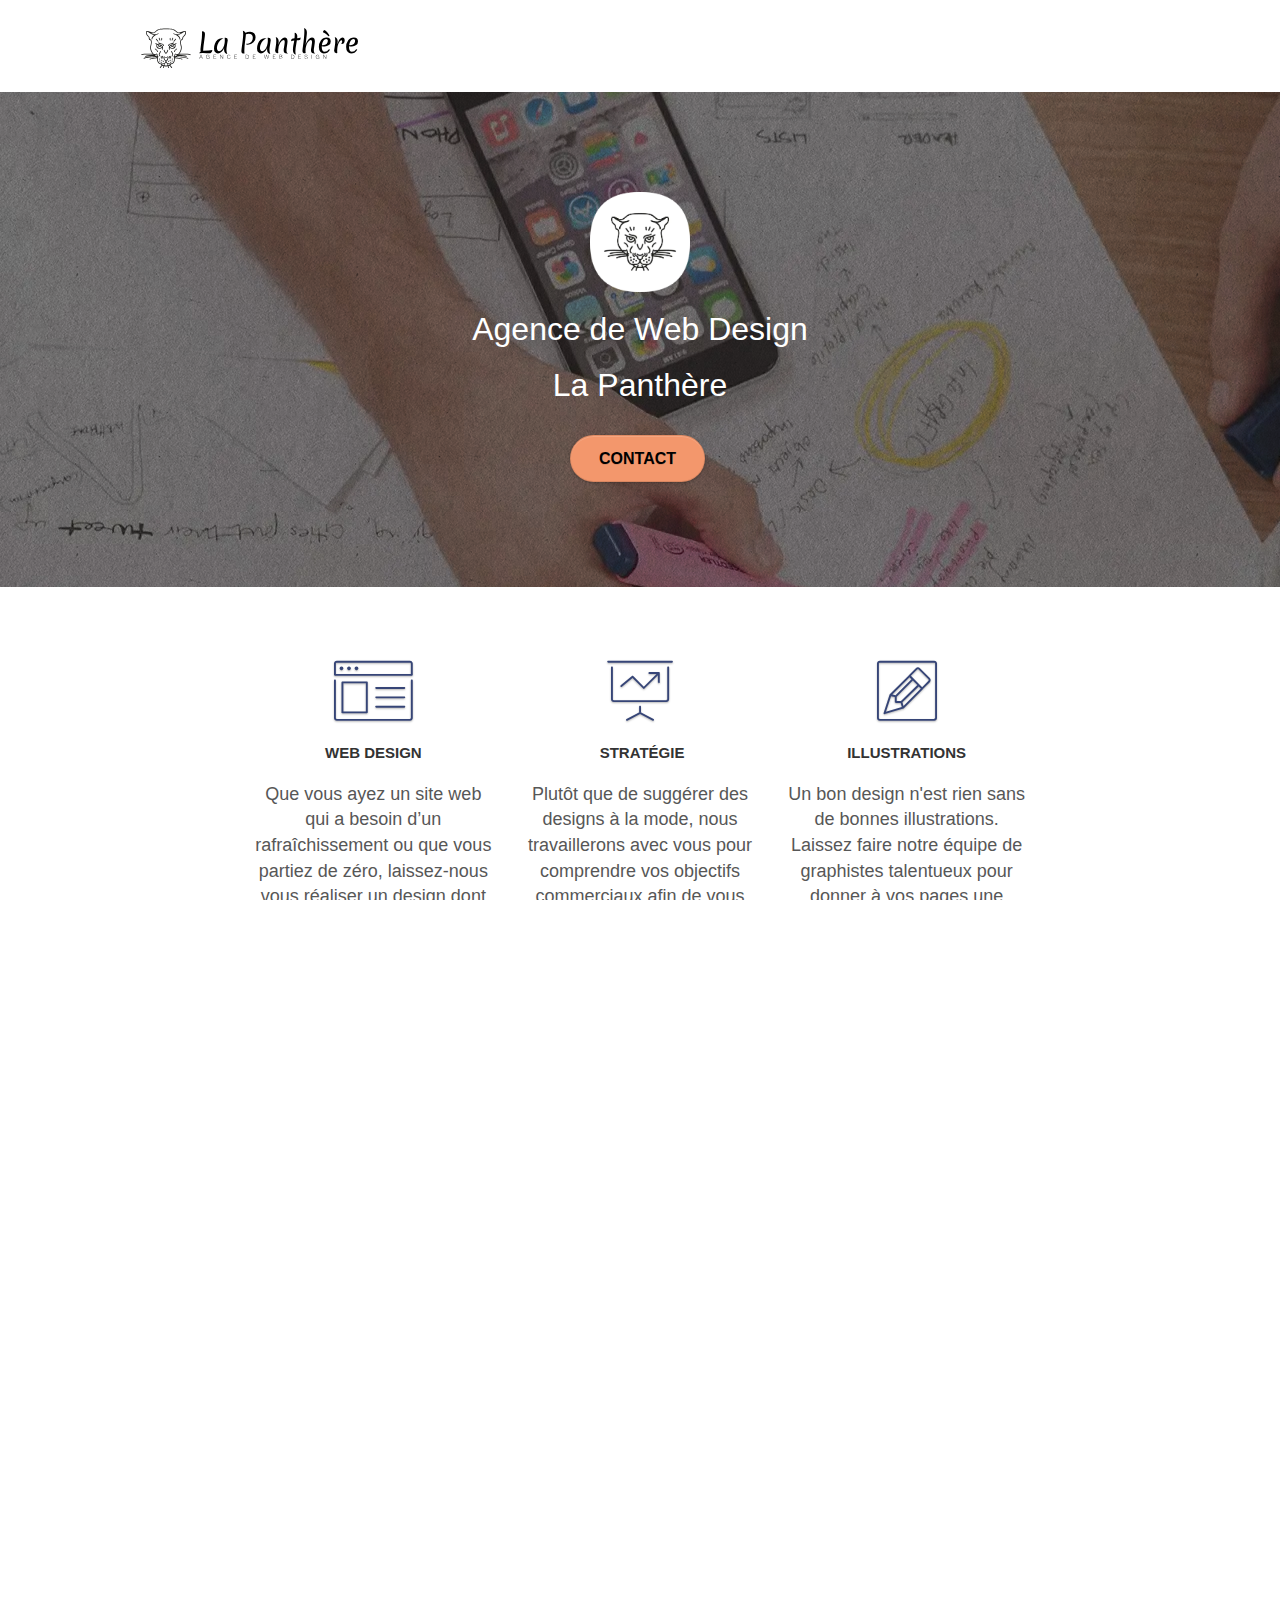
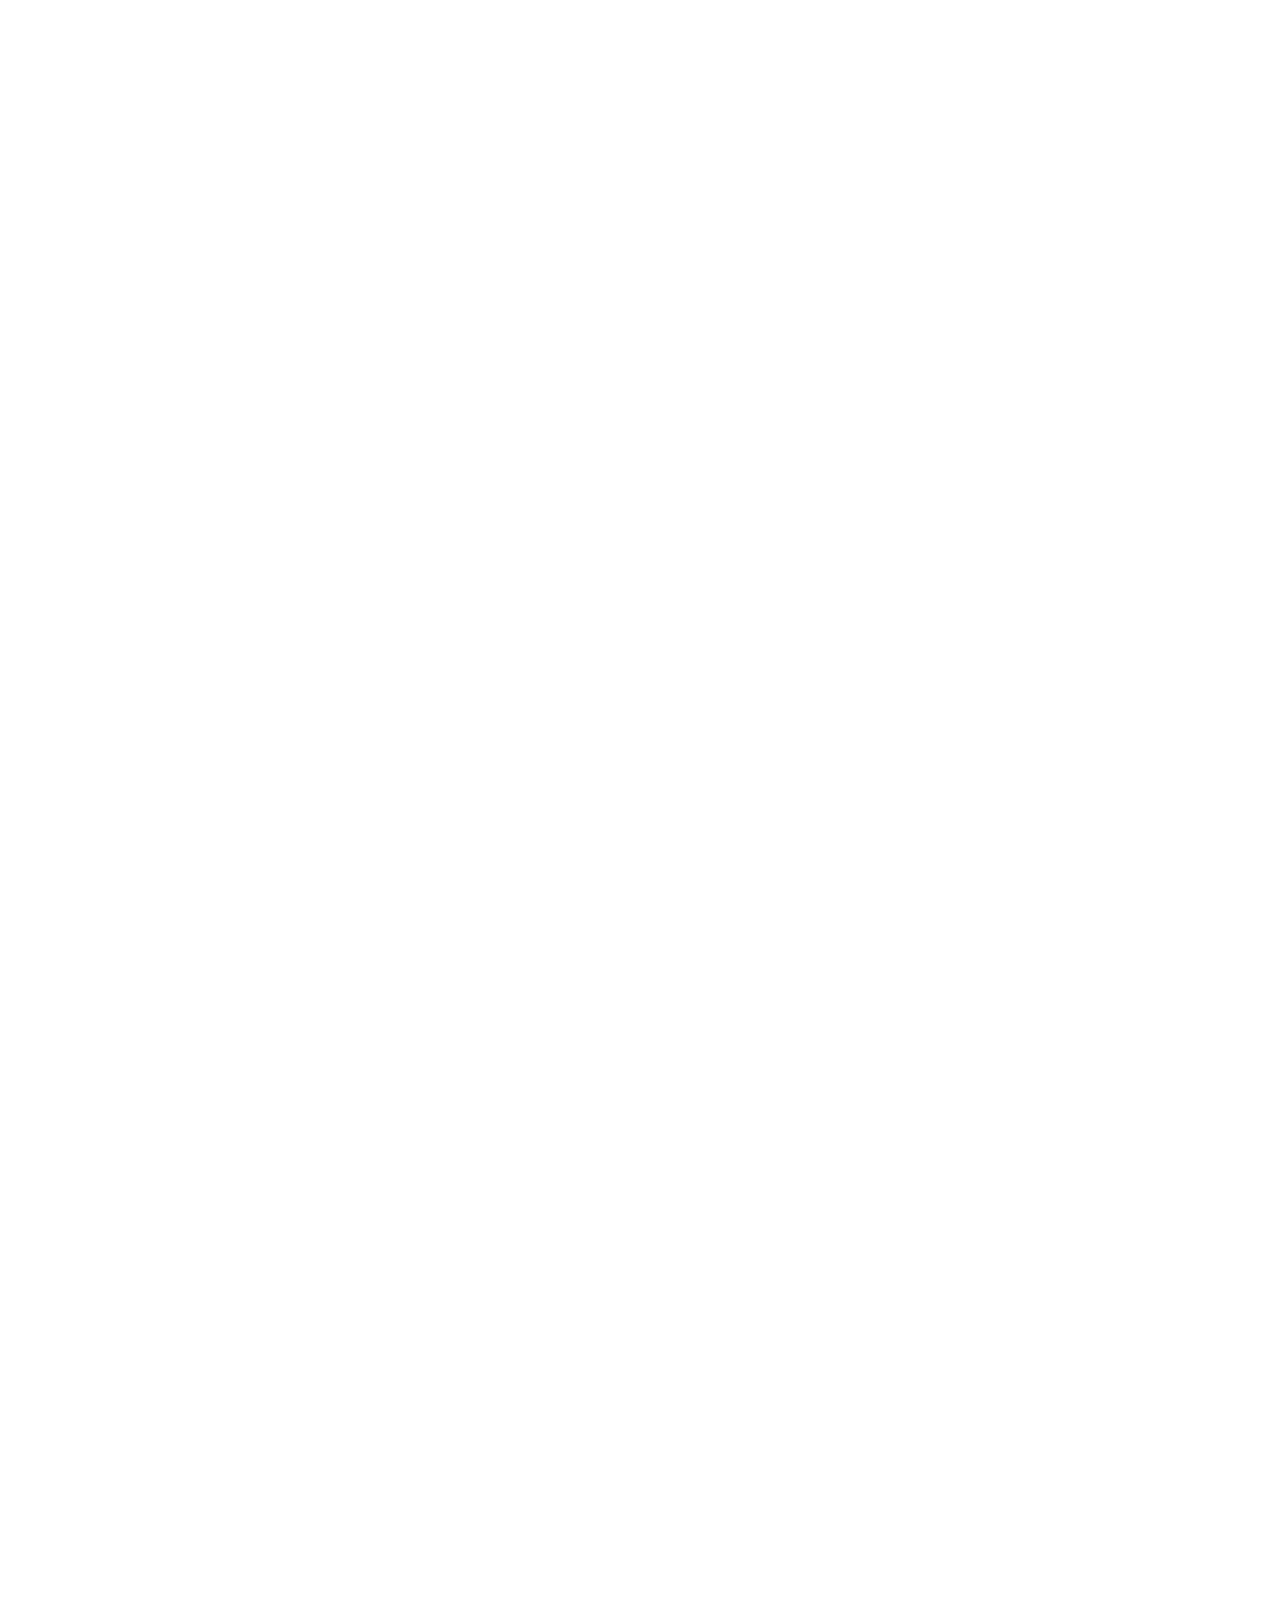
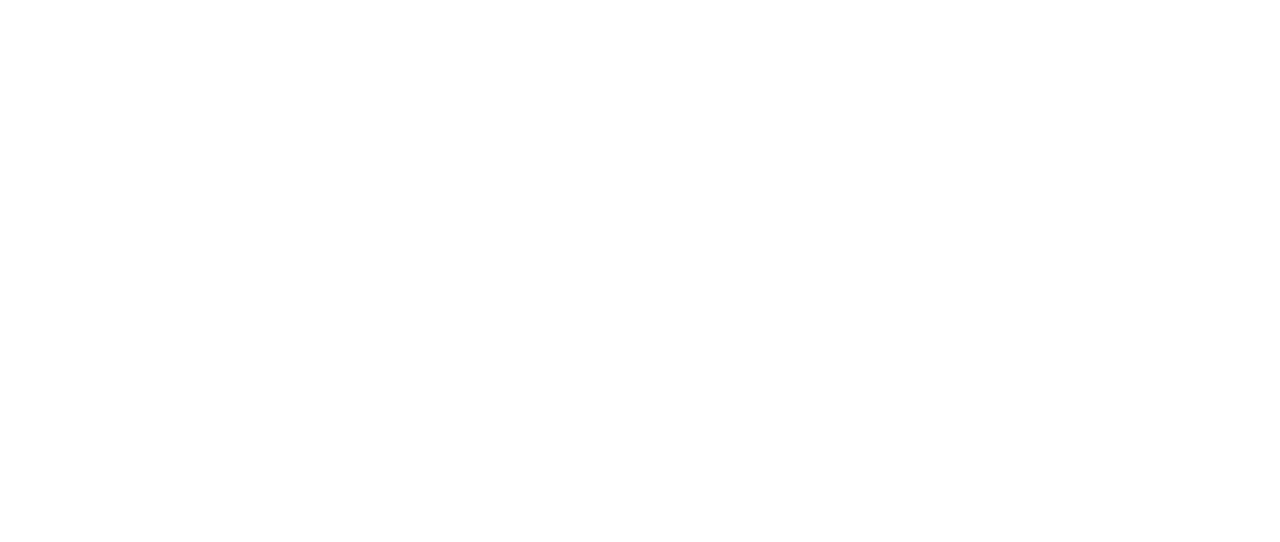
<file: index.html>
<!doctype html>
<html lang="fr">
<head>
    <meta charset="utf-8">
    <meta name="description" content="La Panthère, agence de webdesign à Lyon | Création de site web - Amélioration de site web existant..">
    <meta name="viewport" content="width=device-width, initial-scale=1.0, viewport-fit=cover">
    <link rel="shortcut icon" type="image/png" href="favicon.jpg">
    
	<link rel="stylesheet" type="text/css" href="./css/bootstrap.css">
	<link rel="stylesheet" type="text/css" href="style.css">
	<link rel="stylesheet" type="text/css" href="./css/font-awesome.css">
	<link rel="stylesheet" type="text/css" href="./css/et-line.css">
	
    
	<script src="./js/jquery-2.1.0.js"></script>
	<script src="./js/bootstrap.js"></script>
	<script src="./js/blocs.js"></script>
	<script src="./js/jquery.touchSwipe.js" defer></script>
	<script src="./js/gmaps.js"></script>

    <title>Accueil - Agence La Panthère Lyon</title>

    
<!-- Analytics -->
 
<!-- Analytics END -->
    
</head>
<body>
<!-- Principal conteneur -->
    
<!-- bloc-0 -->
<header class="bloc bgc-white l-bloc " id="bloc-0">
	<div class="container bloc-sm">

		<nav class="navbar row">
			<div class="navbar-header">
				<a class="navbar-brand" href="index.html"><img src="img/agence-la-panthere-monochrome.svg" alt="logo panthère" height="40" /></a>
			</div>
		</nav>
	</div>
</header>
<!-- bloc-0 END -->

<!-- bloc-1-presentation -->
<section class="bloc bgc-dark-slate-blue bg-banniere d-bloc bg-t-edge bloc-bg-texture texture-paper b-parallax" id="bloc-1-hero">
	<div class="container bloc-lg">
		<div class="row tight-width-whitespace">
			<div class="col-sm-12">
				<img src="img/logo.webp" class="center-block image-resize-mode" width="100" alt="Logo panthère pour l'agence" />
				<h1 class="text-center hero-bloc-text tc-white ">
					Agence de Web Design
				</h1>
				<h1 class="text-center hero-bloc-text tc-white">
					La Panthère
				</h1>
				<div class="text-center">
					<a href="page2.html" class="btn btn-lg btn-clean btn-rd cta-hero btn-atomic-tangerine" id="cta-hero">Contact</a>
				</div>
			</div>
		</div>
	</div>
</section>
<!-- bloc-1-presentation END -->

<!-- bloc-2-services -->
<section class="bloc bgc-white l-bloc" id="bloc-2-services">
	<div class="container bloc-md">
		<div class="row voffset-lg med-width-whitespace">
			<div class="col-sm-4">
				<div class="text-center">
					<span class="et-icon-browser sm-shadow icon-dark-slate-blue icons icon-lg"></span>
				</div>
				<h3 class="mg-md text-center">
					Web design
				</h3>
				<p class="text-center ">
					Que vous ayez un site web qui a besoin d&rsquo;un rafraîchissement ou que vous partiez de zéro, laissez-nous vous réaliser un design dont vous serez fier.
				</p>
			</div>
			<div class="col-sm-4">
				<div class="text-center">
					<span class="et-icon-presentation sm-shadow icon-dark-slate-blue icons icon-lg"></span>
				</div>
				<h3 class="mg-md text-center">
					&nbsp;Stratégie
				</h3>
				<p class="text-center ">
					Plutôt que de suggérer des designs à la mode, nous travaillerons avec vous pour comprendre vos objectifs commerciaux afin de vous proposer le meilleur design possible.<br>
				</p>
			</div>
			<div class="col-sm-4">
				<div class="text-center">
					<span class="et-icon-edit sm-shadow icon-dark-slate-blue icons icon-lg"></span>
				</div>
				<h3 class="mg-md text-center">
					Illustrations
				</h3>
				<p class="text-center ">
					Un bon design n'est rien sans de bonnes illustrations. Laissez faire notre équipe de graphistes talentueux pour donner à vos pages une touche finale d'élégance.
				</p>
			</div>
		</div>
		<div class="row voffset-lg voffset">
			<div class="col-xs-12 col-md-8 col-md-offset-2 text-center">
				<h2 class="citation"><q>L'agence La Panthère est une excellente agence web ! Les <br> web designers ont réussi à capturer l'essence de notre <br> entreprise et à l'intégrer à notre site. Cela nous a aidé à <br> doubler nos ventes en ligne à Lyon.</q></h2><h3 class="citation">Maxime Guibard, PDG de À vos fourchettes</h3>

			</div>
		</div>
	</div>
</section>
<!-- bloc-2-services END -->

<!-- bloc-3-what-i-do -->
<section class="bloc tc-white bgc-atomic-tangerine bg-presentation d-bloc bloc-bg-texture texture-paper b-parallax" id="bloc-3-what-i-do">
	<div class="container bloc-lg">
		<div class="row tight-width-whitespace black-background">
			<div class="col-sm-12">
				<h2 class="mg-md text-center tc-white">
					Nous souhaitons aider les entreprises de la région Lyonnaise à se développer et à connaître le succès. Nous travaillons pour aider les entreprises locales à attirer de nouveaux clients .<br>
				</h2>
				<p class="text-center white">
					Nous aimons collaborer avec des entrepreneurs créatifs et des entreprises locale, qu’elles aient besoin de créer un site de A à Z ou de donner un coup de jeune à leur site. Que vous ayez besoin d’une identité visuelle complète ou d’une refonte de votre site, n’hésitez pas à nous contacter. Nous travaillerons ensemble pour créer des sites beau et bien structurés, qui seront facilement trouvable sur les moteurs de recherche.<br>
				</p>
			</div>
		</div>
	</div>
</section>
<!-- bloc-3-what-i-do END -->

<!-- bloc-4-portfolio -->
<section class="bloc bgc-white bg-lines-h2-bg bg-repeat l-bloc" id="bloc-4-portfolio">
	<div class="container bloc-lg">
		<div class="row">
			<div class="col-sm-12 text-center">
				<h2>Nous travaillons avec beaucoup de clients,<br> voici nos réalisations.</h2>
			</div>
		</div>
		<div class="row tight-width-whitespace portfolio-row">
			<div class="col-sm-6">
				<a href="#" data-lightbox="img/1.webp" data-gallery-id="gallery-1" data-caption="Refonte d'un site web pour un journal local" data-frame="snapshot-lb"><img src="img/1.webp" alt="journaux de couleurs différentes représentant la refonte d'un site web pour un journal local" class="img-responsive portfolio-thumb" /></a>
				<h3 class="mg-md text-center">
					Refonte d'un site web pour un journal local
				</h3>
				<p class="text-center">
					Nous avons créé une nouvelle identité visuelle pour un journal lyonnais.
				</p>
			</div>
			<div class="col-sm-6">
				<a href="#" data-lightbox="img/2.webp" data-gallery-id="gallery-1" data-caption="Création d'un site web pour photographes" data-frame="snapshot-lb"><img src="img/2.webp" class="img-responsive portfolio-thumb" alt="femme utilisant un appareil photo profesionnel pour la création d'un site web pour photographes" /></a>
				<h3 class="mg-md text-center">
					Création d'un site web pour photographes
				</h3>
				<p class="text-center">
					Nous avons conçu la plateforme idéale pour laisser place aux clichés des photographes.
				</p>
			</div>
		</div>
		<div class="row tight-width-whitespace portfolio-row">
			<div class="col-sm-6">
				<a href="#" data-lightbox="img/3.webp" data-gallery-id="gallery-1" data-caption="Création d'un site internet pour un voyageur" data-frame="snapshot-lb"><img src="img/3.webp" class="img-responsive portfolio-thumb" alt="kit de photographie pour la création d'un site internet pour un voyageur"/></a>
				<h3 class="mg-md text-center">
					Création d'un site internet pour un voyageur
				</h3>
				<p class="text-center">
					Nous avons élaboré un site internet et des illustrations pour sublimer les vidéos et les articles de ce voyageur.
				</p>
			</div>
			<div class="col-sm-6">
				<a href="#" data-lightbox="img/4.webp" data-gallery-id="gallery-1" data-caption="Conception d'un site pour une agence de mariage" data-frame="snapshot-lb"><img src="img/4.webp" class="img-responsive portfolio-thumb" alt="Matériel de papeterie et personne tapant sur un pc pour la conception d'une site pour une agence de mariage" /></a>
				<h3 class="mg-md text-center">
					Conception d'un site pour une agence de mariage
				</h3>
				<p class="text-center">
					Nous avons travaillé avec cette agence pour créer un site internet permettant la présentation détaillée de leurs prestations.
				</p>
			</div>
		</div>
	</div>
</section>
<!-- bloc-4-portfolio END -->

<!-- bloc-5-cta -->
<section class="bloc bgc-dark-slate-blue bg-banniere d-bloc bloc-bg-texture texture-paper" id="bloc-5-cta">
	<div class="container bloc-lg">
		<div class="row">
			<h2 class="mg-md text-center tc-white">
				Prêt pour redonner vie à votre projet ?<br>Contactez notre équipe !
			</h2>
			<div class="col-sm-12 text-center">
				<a href="page2.html" class="btn btn-atomic-tangerine btn-clean btn-rd btn-lg cta-hero">Contact</a>
			</div>
		</div>
	</div>
</section>
<!-- bloc-5-cta END -->

<!-- Footer - bloc-8 -->
<footer class="bloc bgc-atomic-tangerine d-bloc" id="bloc-8">
	<div class="container bloc-sm">
		<div class="row">
			<div class="col-sm-12">
				<p class="text-center black">
					Agence La Panthère - Agence web basée à Lyon.<br>
				</p>
				<div class="row row-no-gutters social">
					<div class="col-sm-3">
						<div class="text-center">
							<a class="social" href="https://twitter.com/"><span class="fa fa-twitter icon-md"></span></a>
						</div>
					</div>
					<div class="col-sm-3">
						<div class="text-center">
							<a class="social" href="https://www.facebook.com/"><span class="fa fa-facebook icon-md"></span></a>
						</div>
					</div>
					<div class="col-sm-3">
						<div class="text-center">
							<a class="social" href="https://dribbble.com/"><span class="fa fa-dribbble icon-md"></span></a>
						</div>
					</div>
					<div class="col-sm-3">
						<div class="text-center">
							<a class="social" href="https://www.instagram.com/"><span class="fa fa-instagram icon-md"></span></a>
						</div>
					</div>
				</div>
			</div>
		</div>
	</div>
</footer>
<!-- Footer - bloc-8 END -->

<!-- Principal conteneur END -->
    

</body>
</html>
</file>
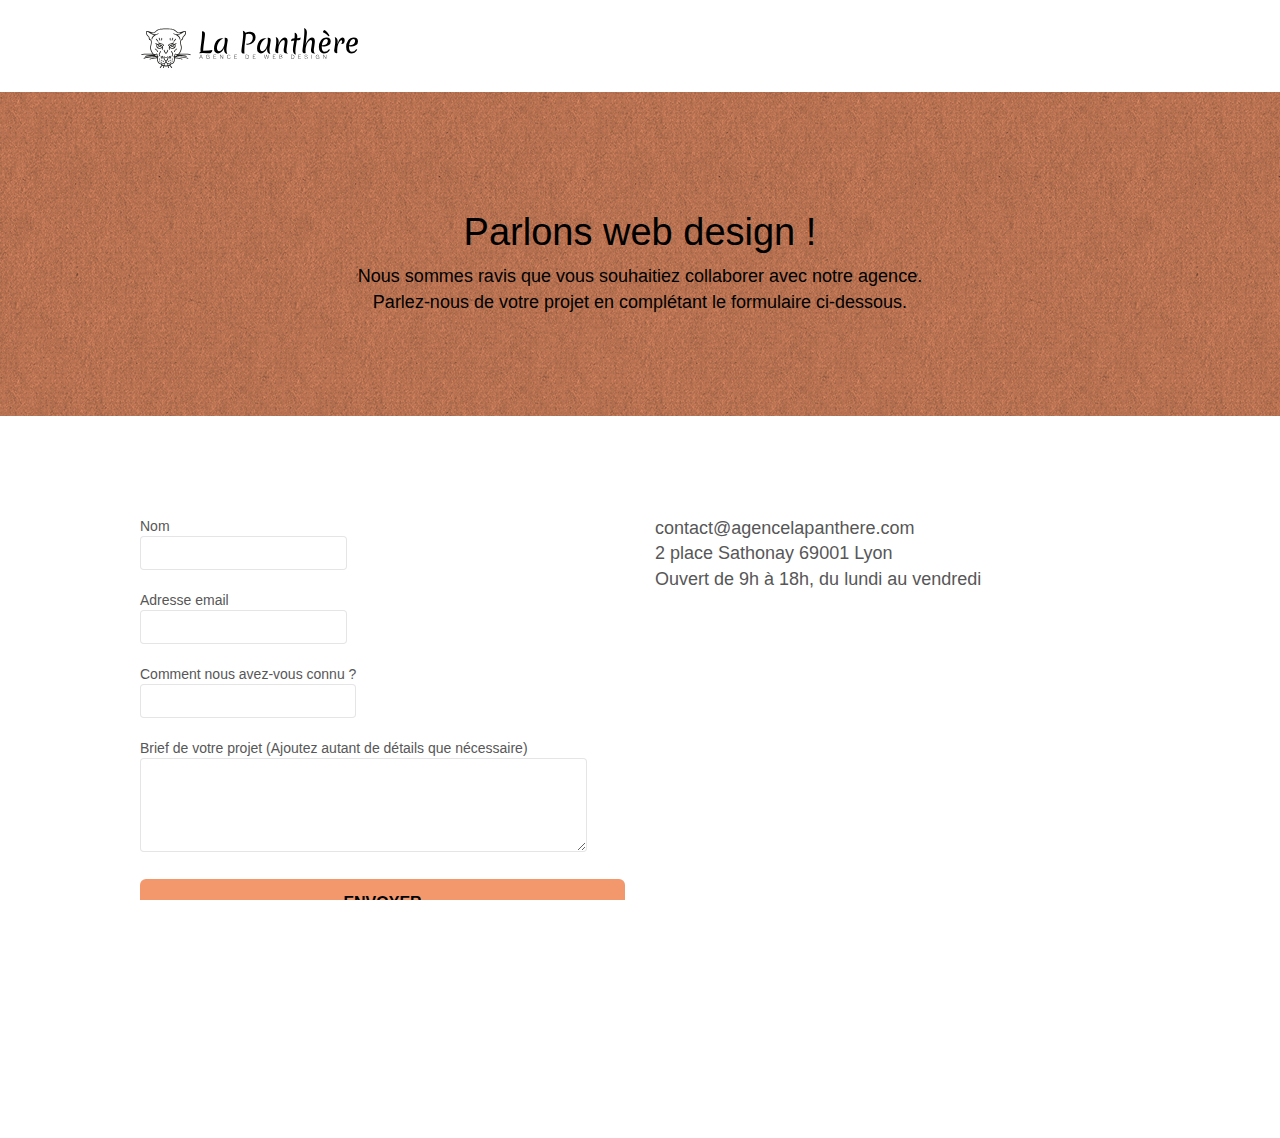
<file: contact.html>
<!doctype html>
<html lang="fr">
<head>
    <meta charset="utf-8">
    <meta name="description" content="Page du formulaire de contact de l'Agence La Panthère à Lyon">
    <meta name="viewport" content="width=device-width, initial-scale=1.0, viewport-fit=cover">
    <link rel="shortcut icon" type="image/png" href="favicon.jpg">
    
	<link rel="stylesheet" type="text/css" href="./css/bootstrap.css">
	<link rel="stylesheet" type="text/css" href="style.css">
	<link rel="stylesheet" type="text/css" href="./css/font-awesome.css">
	<link rel="stylesheet" type="text/css" href="./css/et-line.css">
	
    
	<script src="./js/jquery-2.1.0.js"></script>
	<script src="./js/bootstrap.js"></script>
	<script src="./js/blocs.js"></script>
	<script src="./js/jqBootstrapValidation.js"></script>
	<script src="./js/formHandler.js"></script>
    <title>Contact - Agence La Panthère Lyon</title>

    
<!-- Analytics -->
 
<!-- Analytics END -->
    
</head>
<body>
<!-- Principal conteneur -->    
<!-- bloc-0 -->
<header class="bloc bgc-white l-bloc " id="bloc-0">
	<div class="container bloc-sm">
		<nav class="navbar row">
			<div class="navbar-header">
				<a class="navbar-brand" href="index.html"><img src="img/agence-la-panthere-monochrome.svg" alt="atlanta web design logo" height="40" /></a>
			</div>
		</nav>
	</div>
</header>
<!-- bloc-0 END -->

<!-- bloc-6 -->
<section class="bloc bg-dots-bg bg-repeat bgc-atomic-tangerine d-bloc bloc-bg-texture texture-paper" id="bloc-6">
	<div class="container bloc-lg">
		<div class="row">
			<div class="col-sm-12">
				<h1 class="text-center hero-bloc-text tc-black">
					Parlons web design !
				</h1>
				<p class="text-center mg-lg tc-black tight-width-whitespace">
					Nous sommes ravis que vous souhaitiez collaborer avec notre agence.<br>
					Parlez-nous de votre projet en complétant le formulaire ci-dessous.
				</p>
			</div>
		</div>
	</div>
</section>
<!-- bloc-6 END -->

<!-- bloc-7 -->
<section class="bloc bgc-white l-bloc" id="bloc-7">
	<div class="container bloc-lg">
		<div class="row">
			<div class="col-sm-6">
				<form id="form_1" novalidate success-msg="Your message has been sent." fail-msg="Sorry it seems that our mail server is not responding, Sorry for the inconvenience!">
					<div class="form-group">
						<label>
							Nom
						<input id="name" class="form-control" required />
						</label>
					</div>
					<div class="form-group">
						<label>
							Adresse email
						<input id="email" class="form-control" type="email" required />
						</label>
					</div>
					<div class="form-group">
						<label>
							Comment nous avez-vous connu ?
						<input class="form-control" type="email" required id="input_504" />
						</label>
					</div>
					<div class="form-group">
						<label>
							Brief de votre projet (Ajoutez autant de détails que nécessaire)<br>
						<textarea id="message" class="form-control" rows="4" cols="50" required></textarea>
						</label>
					</div> 
					<button class="bloc-button btn btn-lg btn-block cta-hero btn-atomic-tangerine" type="submit">
						Envoyer
					</button>
				</form>
			</div>
			<div class="col-sm-6">
				<p>
					contact@agencelapanthere.com<br>2 place Sathonay 69001 Lyon<br>Ouvert de 9h à 18h, du lundi au vendredi<br>
				</p>
			</div>
		</div>
	</div>
</section>
<!-- bloc-7 END -->

<!-- ScrollToTop Button -->
<a class="bloc-button btn btn-d scrollToTop" onclick="scrollToTarget('1')"><span class="fa fa-chevron-up"></span></a>
<!-- ScrollToTop Button END-->


<!-- Footer - bloc-8 -->
<footer class="bloc bgc-atomic-tangerine d-bloc" id="bloc-8">
	<div class="container bloc-sm">
		<div class="row">
			<div class="col-sm-12">
				<p class="text-center black">
					Agence La Panthère - Agence web basée à Lyon.<br>
				</p>
				<div class="row row-no-gutters social">
					<div class="col-sm-3">
						<div class="text-center">
							<a aria-label="Nous rejoindre sur Twitter" class="social" href="https://twitter.com/"><span class="fa fa-twitter icon-md"></span></a>
						</div>
					</div>
					<div class="col-sm-3">
						<div class="text-center">
							<a aria-label="Nous rejoindre sur Facebook" class="social" href="https://www.facebook.com/"><span class="fa fa-facebook icon-md"></span></a>
						</div>
					</div>
					<div class="col-sm-3">
						<div class="text-center">
							<a aria-label="Nous rejoindre sur Dribbble" class="social" href="https://dribbble.com/"><span class="fa fa-dribbble icon-md"></span></a>
						</div>
					</div>
					<div class="col-sm-3">
						<div class="text-center">
							<a aria-label="Nous rejoindre sur Instagram" class="social" href="https://www.instagram.com/"><span class="fa fa-instagram icon-md"></span></a>
						</div>
					</div>
				</div>
			</div>
		</div>
	</div>
</footer>
<!-- Footer - bloc-8 END -->


<!-- Principal conteneur END -->
    

</body>
</html>
</file>
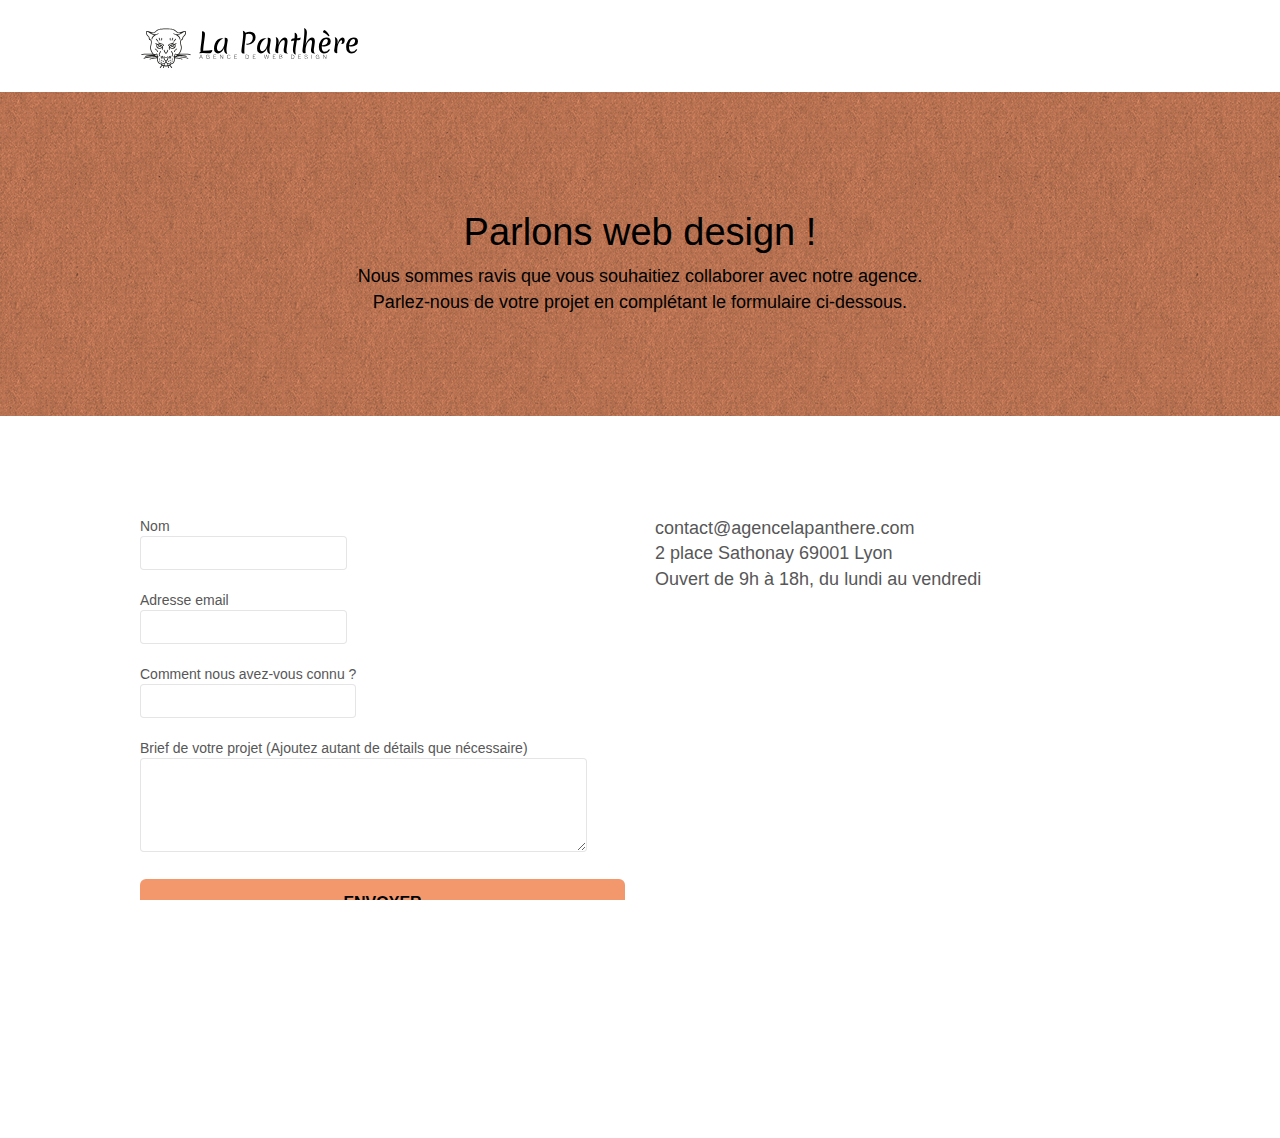
<file: page2.html>
<!doctype html>
<html lang="fr">
<head>
    <meta charset="utf-8">
    <meta name="keywords" content="">
    <meta name="description" content="">
    <meta name="viewport" content="width=device-width, initial-scale=1.0, viewport-fit=cover">
    <link rel="shortcut icon" type="image/png" href="favicon.jpg">
    
	<link rel="stylesheet" type="text/css" href="./css/bootstrap.css">
	<link rel="stylesheet" type="text/css" href="style.css">
	<link rel="stylesheet" type="text/css" href="./css/font-awesome.css">
	<link rel="stylesheet" type="text/css" href="./css/et-line.css">
	
    
	<script src="./js/jquery-2.1.0.js"></script>
	<script src="./js/bootstrap.js"></script>
	<script src="./js/blocs.js"></script>
	<script src="./js/jqBootstrapValidation.js"></script>
	<script src="./js/formHandler.js"></script>
    <title>Contact - Agence La Panthère Lyon</title>

    
<!-- Analytics -->
 
<!-- Analytics END -->
    
</head>
<body>
<!-- Principal conteneur -->    
<!-- bloc-0 -->
<header class="bloc bgc-white l-bloc " id="bloc-0">
	<div class="container bloc-sm">
		<nav class="navbar row">
			<div class="navbar-header">
				<a class="navbar-brand" href="index.html"><img src="img/agence-la-panthere-monochrome.svg" alt="atlanta web design logo" height="40" /></a>
			</div>
		</nav>
	</div>
</header>
<!-- bloc-0 END -->

<!-- bloc-6 -->
<section class="bloc bg-dots-bg bg-repeat bgc-atomic-tangerine d-bloc bloc-bg-texture texture-paper" id="bloc-6">
	<div class="container bloc-lg">
		<div class="row">
			<div class="col-sm-12">
				<h1 class="text-center hero-bloc-text tc-black">
					Parlons web design !
				</h1>
				<p class="text-center mg-lg tc-black tight-width-whitespace">
					Nous sommes ravis que vous souhaitiez collaborer avec notre agence.<br>
					Parlez-nous de votre projet en complétant le formulaire ci-dessous.
				</p>
			</div>
		</div>
	</div>
</section>
<!-- bloc-6 END -->

<!-- bloc-7 -->
<section class="bloc bgc-white l-bloc" id="bloc-7">
	<div class="container bloc-lg">
		<div class="row">
			<div class="col-sm-6">
				<form id="form_1" novalidate success-msg="Your message has been sent." fail-msg="Sorry it seems that our mail server is not responding, Sorry for the inconvenience!">
					<div class="form-group">
						<label>
							Nom
						<input id="name" class="form-control" required />
						</label>
					</div>
					<div class="form-group">
						<label>
							Adresse email
						<input id="email" class="form-control" type="email" required />
						</label>
					</div>
					<div class="form-group">
						<label>
							Comment nous avez-vous connu ?
						<input class="form-control" type="email" required id="input_504" />
						</label>
					</div>
					<div class="form-group">
						<label>
							Brief de votre projet (Ajoutez autant de détails que nécessaire)<br>
						<textarea id="message" class="form-control" rows="4" cols="50" required></textarea>
						</label>
					</div> 
					<button class="bloc-button btn btn-lg btn-block cta-hero btn-atomic-tangerine" type="submit">
						Envoyer
					</button>
				</form>
			</div>
			<div class="col-sm-6">
				<p>
					contact@agencelapanthere.com<br>2 place Sathonay 69001 Lyon<br>Ouvert de 9h à 18h, du lundi au vendredi<br>
				</p>
			</div>
		</div>
	</div>
</section>
<!-- bloc-7 END -->

<!-- ScrollToTop Button -->
<a class="bloc-button btn btn-d scrollToTop" onclick="scrollToTarget('1')"><span class="fa fa-chevron-up"></span></a>
<!-- ScrollToTop Button END-->


<!-- Footer - bloc-8 -->
<footer class="bloc bgc-atomic-tangerine d-bloc" id="bloc-8">
	<div class="container bloc-sm">
		<div class="row">
			<div class="col-sm-12">
				<p class="text-center black">
					Agence La Panthère - Agence web basée à Lyon.<br>
				</p>
				<div class="row row-no-gutters social">
					<div class="col-sm-3">
						<div class="text-center">
							<a class="social" href="index.html"><span class="fa fa-twitter icon-md"></span></a>
						</div>
					</div>
					<div class="col-sm-3">
						<div class="text-center">
							<a class="social" href="index.html"><span class="fa fa-facebook icon-md"></span></a>
						</div>
					</div>
					<div class="col-sm-3">
						<div class="text-center">
							<a class="social" href="index.html"><span class="fa fa-dribbble icon-md"></span></a>
						</div>
					</div>
					<div class="col-sm-3">
						<div class="text-center">
							<a class="social" href="index.html"><span class="fa fa-instagram icon-md"></span></a>
						</div>
					</div>
				</div>
			</div>
		</div>
	</div>
</footer>
<!-- Footer - bloc-8 END -->


<!-- Principal conteneur END -->
    

</body>
</html>
</file>
<file: style.css>
html {
    margin: 0;
    padding: 0;
    width: 100%;
    height: 100%;
    overflow-x: hidden;
}

body {
    margin: 0;
    padding: 0;
    width: 100%;
    height: 100%;
    background: #FFF;
    overflow-x: hidden;
    -webkit-font-smoothing: antialiased;
    -moz-osx-font-smoothing: grayscale;
}

a,
button {
    transition: all .3s ease-in-out;
    outline: none!important;
}

a:hover {
    text-decoration: none;
    cursor: pointer;
}

#page-loading-blocs-notifaction {
    position: fixed;
    top: 0;
    bottom: 0;
    width: 100%;
    z-index: 100000;
    background: #FFFFFF url("img/pageload-spinner.gif") no-repeat center center;
}

.bloc {
    width: 100%;
    clear: both;
    background: 50% 50% no-repeat;
    padding: 0 50px;
    -webkit-background-size: cover;
    -moz-background-size: cover;
    -o-background-size: cover;
    background-size: cover;
    position: relative;
}

.bloc .container {
    padding-left: 0;
    padding-right: 0;
}

.bloc-lg {
    padding: 100px 50px;
}

.bloc-md {
    padding: 50px;
}

.bloc-sm {
    padding: 20px 50px;
}

.bg-center,
.bg-l-edge,
.bg-r-edge,
.bg-t-edge,
.bg-b-edge,
.bg-tl-edge,
.bg-bl-edge,
.bg-tr-edge,
.bg-br-edge,
.bg-repeat {
    -webkit-background-size: auto!important;
    -moz-background-size: auto!important;
    -o-background-size: auto!important;
    background-size: auto!important;
}

.bg-repeat {
    background: repeat;
}

.bg-t-edge {
    background: top no-repeat;
}

.bloc-bg-texture::before {
    content: "";
    background-size: 2px 2px;
    position: absolute;
    top: 0;
    bottom: 0;
    left: 0;
    right: 0;
}

.texture-paper::before {
    background: url("img/texture-paper.png");
    background-size: 280px 280px;
}

.b-parallax {
    background-attachment: fixed;
}

.d-bloc {
    color: rgba(255, 255, 255, .7);
}

.d-bloc button:hover {
    color: rgba(255, 255, 255, .9);
}

.d-bloc .icon-round,
.d-bloc .icon-square,
.d-bloc .icon-rounded,
.d-bloc .icon-semi-rounded-a,
.d-bloc .icon-semi-rounded-b {
    border-color: rgba(255, 255, 255, .9);
}

.d-bloc .divider-h span {
    border-color: rgba(255, 255, 255, .2);
}

.d-bloc .a-btn,
.d-bloc .navbar a,
.d-bloc .navbar-brand,
.d-bloc a .icon-sm,
.d-bloc a .icon-md,
.d-bloc a .icon-lg,
.d-bloc a .icon-xl,
.d-bloc h1 a,
.d-bloc h2 a,
.d-bloc h3 a,
.d-bloc h4 a,
.d-bloc h5 a,
.d-bloc h6 a,
.d-bloc p a {
    color: rgba(255, 255, 255, .6);
}

.d-bloc .a-btn:hover,
.d-bloc .navbar a:hover,
.d-bloc .navbar-brand:hover,
.d-bloc a:hover .icon-sm,
.d-bloc a:hover .icon-md,
.d-bloc a:hover .icon-lg,
.d-bloc a:hover .icon-xl,
.d-bloc h1 a:hover,
.d-bloc h2 a:hover,
.d-bloc h3 a:hover,
.d-bloc h4 a:hover,
.d-bloc h5 a:hover,
.d-bloc h6 a:hover,
.d-bloc p a:hover {
    color: rgba(255, 255, 255, 1);
}

.d-bloc .navbar-toggle .icon-bar {
    background: rgba(255, 255, 255, 1);
}

.d-bloc .btn-wire,
.d-bloc .btn-wire:hover {
    color: rgba(255, 255, 255, 1);
    border-color: rgba(255, 255, 255, 1);
}

.d-bloc .panel {
    color: rgba(0, 0, 0, .5);
}

.d-bloc .panel button:hover {
    color: rgba(0, 0, 0, .7);
}

.d-bloc .panel icon {
    border-color: rgba(0, 0, 0, .7);
}

.d-bloc .panel .divider-h span {
    border-color: rgba(0, 0, 0, .1);
}

.d-bloc .panel .a-btn {
    color: rgba(0, 0, 0, .6);
}

.d-bloc .panel .a-btn:hover {
    color: rgba(0, 0, 0, 1);
}

.d-bloc .panel .btn-wire,
.d-bloc .panel .btn-wire:hover {
    color: rgba(0, 0, 0, .7);
    border-color: rgba(0, 0, 0, .3);
}

.d-bloc .panel,
.l-bloc {
    color: rgba(0, 0, 0, .5);
}

.d-bloc .panel button:hover,
.l-bloc button:hover {
    color: rgba(0, 0, 0, .7);
}

.l-bloc .icon-round,
.l-bloc .icon-square,
.l-bloc .icon-rounded,
.l-bloc .icon-semi-rounded-a,
.l-bloc .icon-semi-rounded-b {
    border-color: rgba(0, 0, 0, .7);
}

.d-bloc .panel .divider-h span,
.l-bloc .divider-h span {
    border-color: rgba(0, 0, 0, .1);
}

.d-bloc .panel .a-btn,
.l-bloc .a-btn,
.l-bloc .navbar a,
.l-bloc .navbar-brand,
.l-bloc a .icon-sm,
.l-bloc a .icon-md,
.l-bloc a .icon-lg,
.l-bloc a .icon-xl,
.l-bloc h1 a,
.l-bloc h2 a,
.l-bloc h3 a,
.l-bloc h4 a,
.l-bloc h5 a,
.l-bloc h6 a,
.l-bloc p a {
    color: rgba(0, 0, 0, .6);
}

.d-bloc .panel .a-btn:hover,
.l-bloc .a-btn:hover,
.l-bloc .navbar a:hover,
.l-bloc .navbar-brand:hover,
.l-bloc a:hover .icon-sm,
.l-bloc a:hover .icon-md,
.l-bloc a:hover .icon-lg,
.l-bloc a:hover .icon-xl,
.l-bloc h1 a:hover,
.l-bloc h2 a:hover,
.l-bloc h3 a:hover,
.l-bloc h4 a:hover,
.l-bloc h5 a:hover,
.l-bloc h6 a:hover,
.l-bloc p a:hover {
    color: rgba(0, 0, 0, 1);
}

.l-bloc .navbar-toggle .icon-bar {
    color: rgba(0, 0, 0, .6);
}

.d-bloc .panel .btn-wire,
.d-bloc .panel .btn-wire:hover,
.l-bloc .btn-wire,
.l-bloc .btn-wire:hover {
    color: rgba(0, 0, 0, .7);
    border-color: rgba(0, 0, 0, .3);
}

.voffset {
    margin-top: 30px;
}

.voffset-lg {
    margin-top: 80px;
}

.row-no-gutters {
    margin-right: 0;
    margin-left: 0;
}

.row.row-no-gutters > [class^="col-"],
.row.row-no-gutters > [class*=" col-"] {
    padding-right: 0;
    padding-left: 0;
}

#bloc-1-hero h1 {
    font-size: 32px;
}

.navbar {
    margin-bottom: 0;
    z-index: 1;
}

.navbar-brand {
    height: auto;
    padding: 3px 15px;
    font-size: 25px;
    font-weight: normal;
    font-weight: 600;
    line-height: 44px;
    margin: auto;
}

.navbar-brand img {
    max-height: 200px;
    margin: 0 5px 0 0;
    display: inline;
}

.navbar-brand img[src$=svg] {
    min-width: 100px;
}

.nav-center .navbar-brand img {
    margin: 0;
}

.navbar .nav {
    padding-top: 2px;
    margin-right: -16px;
    float: right;
    z-index: 1;
}

.nav > li {
    float: left;
    margin-top: 4px;
    font-size: 16px;
}

.navbar-nav .open .dropdown-menu > li > a {
    text-align: inherit;
}

.nav > li a:hover,
.nav > li a:focus {
    background: transparent;
}

.navbar-toggle {
    margin: 10px 10px 0 0;
    border: 0px;
}

.navbar-toggle:hover {
    background: transparent!important;
}

.navbar-toggle .icon-bar {
    background-color: rgba(0, 0, 0, .5);
    width: 26px;
}

.nav-invert .navbar .nav {
    float: left;
}

.nav-invert .navbar-header,
.nav-invert .navbar-brand {
    float: right;
    position: relative;
    z-index: 2;
}

@media (min-width: 768px) {
    .site-navigation {
        position: absolute;
        top: 50%;
        right: 20px;
        transform: translate(0, -50%);
        -webkit-transform: translateY(-50%);
    }
    .nav > li .dropdown-menu a,
    .nav > li .dropdown-menu a:hover {
        color: #484848;
    }
    .nav-invert .site-navigation {
        left: 0;
        right: 0;
    }
    .nav-center {
        text-align: center;
    }
    .nav-center .navbar-header {
        width: 100%;
    }
    .nav-center .navbar-header,
    .nav-center .navbar-brand,
    .nav-center .nav > li {
        float: none;
        display: inline-block;
    }
    .nav-center .site-navigation {
        position: relative;
        width: 100%;
        right: 0;
        margin-right: 0px;
        margin-top: 20px;
    }
    .nav-center.mini-nav .navbar-toggle {
        float: none;
        margin: 10px auto 0;
    }
}

.nav > li > .dropdown a {
    background: none!important;
    display: block;
    padding: 14px 15px;
}

nav .caret {
    margin: 0 5px;
}

.dropdown-menu .dropdown-menu {
    top: -8px;
    left: 100%;
}

.dropdown-menu .dropmenu-flow-right {
    top: 100%;
    left: 0;
    margin-left: -1px;
    border-top-left-radius: 0;
    border-top-right-radius: 0;
}

.dropdown-menu .dropdown span {
    border: 4px solid black;
    border-top-color: transparent;
    border-right-color: transparent;
    border-bottom-color: transparent;
    margin: 6px -5px 0 0!important;
    float: right;
}

.mg-md {
    margin-top: 10px;
    margin-bottom: 20px;
}

.mg-lg {
    margin-top: 10px;
    margin-bottom: 40px;
}

.btn {
    margin: 0 5px 5px 0;
}

.btn.pull-right {
    margin: 0 0 5px 5px;
}

.btn-d,
.btn-d:hover,
.btn-d:focus {
    color: #FFF;
    background: rgba(0, 0, 0, .3);
}

button {
    outline: none!important;
}

.btn-rd {
    border-radius: 40px;
}

.btn-clean {
    border: 1px solid rgba(0, 0, 0, .08);
    border-bottom-color: rgba(0, 0, 0, .1);
    text-shadow: 0 1px 0 rgba(0, 0, 1, .1);
    box-shadow: 0 1px 3px rgba(0, 0, 1, .25), inset 0 1px 0 0 rgba(255, 255, 255, .15);
}

.icon-md {
    font-size: 30px!important;
}

.icon-lg {
    font-size: 60px!important;
}

.sm-shadow {
    text-shadow: 0 1px 2px rgba(0, 0, 0, .3);
}

.panel-sq,
.panel-sq .panel-heading,
.panel-sq .panel-footer {
    border-radius: 0;
}

.panel-rd {
    border-radius: 30px;
}

.panel-rd .panel-heading {
    border-radius: 29px 29px 0 0;
}

.panel-rd .panel-footer {
    border-radius: 0 0 29px 29px;
}

.form-control {
    border-color: rgba(0, 0, 0, .1);
    box-shadow: none;
}

.scrollToTop {
    width: 40px;
    height: 40px;
    position: fixed;
    bottom: 20px;
    right: 20px;
    opacity: 0;
    z-index: 500;
    transition: all .3s ease-in-out;
}

.scrollToTop span {
    margin-top: 6px;
}

.showScrollTop {
    font-size: 14px;
    opacity: 1;
}

a[data-lightbox] {
    position: relative;
    display: block;
    text-align: center;
}

a[data-lightbox]:hover::before {
    content: "+";
    font-family: "HelveticaNeue-Light", "Helvetica Neue Light", "Helvetica Neue", Helvetica, Arial;
    font-size: 32px;
    width: 50px;
    height: 50px;
    margin-left: -25px;
    border-radius: 50%;
    background: rgba(0, 0, 0, .6);
    color: #FFF;
    font-weight: 100;
    z-index: 1;
    position: absolute;
    top: 50%;
    transform: translateY(-50%);
    -webkit-transform: translateY(-50%);
}

a[data-lightbox]:hover img {
    opacity: 0.6;
    -webkit-animation-fill-mode: none;
    animation-fill-mode: none;
}

#lightbox-modal {
    display: flex;
    align-items: center;
}

#lightbox-modal .modal-dialog {
    width: 90%;
    max-width: 900px;
    margin: 0 auto 0;
}

#lightbox-modal .modal-dialog img {
    max-height: 90vh;
    margin: 0 auto;
}

.lightbox-caption {
    padding: 20px;
    color: #FFF;
    background: rgba(0, 0, 0, .5);
    position: absolute;
    left: 15px;
    right: 15px;
    bottom: 5px;
}

.close-lightbox {
    color: #FFF;
    font-size: 30px;
    position: absolute;
    top: 20px;
    right: 20px;
    z-index: 20;
    background: rgba(0, 0, 0, .5);
    border: none;
    line-height: 30px;
    padding: 0 9px 5px;
    opacity: 0.3;
}

.close-lightbox:hover,
.next-lightbox:hover,
.prev-lightbox:hover {
    opacity: 1.0;
    color: #FFF;
}

.next-lightbox,
.prev-lightbox {
    font-size: 20px;
    color: rgba(255, 255, 255, .9);
    background: rgba(0, 0, 0, .5);
    transition: all .2s ease-in-out;
    position: absolute;
    top: 45%;
    z-index: 1;
    opacity: 0.4;
}

.next-lightbox {
    padding: 6px 8px 1px 13px;
    right: 25px;
}

.prev-lightbox {
    padding: 6px 13px 1px 10px;
    left: 25px;
}

.snapshot-lb .modal-body {
    padding-bottom: 45px;
}

.snapshot-lb .lightbox-caption {
    padding: 0;
    color: rgba(0, 0, 0, .5);
    background: none;
}

h1,
h2,
h3,
h4,
h5,
h6,
p,
label,
.btn,
a {
    font-family: "helvetica";
    font-weight: 400;
    color: #575757!important;
}

.container {
    max-width: 1000px;
}

.hero-bloc-text {
    font-size: 38px;
}

.hero-bloc-text-sub {
    font-size: 36px;
}

.statement-bloc-text {
    line-height: 26px;
    font-style: italic;
    font-size: 20px;
    text-align: center;
    font-weight: lighter;
    max-width: 520px;
    margin: auto auto auto auto;
}

p {
    font-size: 18px;
}

.tight-width-whitespace {
    max-width: 600px;
    margin: auto auto auto auto;
}

.h1 {
    font-size: 20px;
    font-family: "Open Sans";
}

.cta-hero {
    margin-top: 22px;
    color: #FFFFFF!important;
    text-transform: uppercase;
    padding: 12px 28px 12px 28px;
    font-size: 16px;
    font-weight: 700;
}

.social {
    max-width: 400px;
    margin: auto auto auto auto;
}

h2 {
    font-size: 22px;
    line-height: 1.4em;
}

h3 {
    font-size: 15px;
    text-transform: uppercase;
    font-weight: 700;
    color: #333333!important;
}

.med-width-whitespace {
    max-width: 800px;
    margin: auto auto auto auto;
    box-shadow: 0px 0px 0px #000000;
}

h1 {
    color: #333333!important;
}

h4 {
    color: #333333!important;
}

.icons {
    margin-bottom: 14px;
    margin-top: 24px;
}

.white {
    color: #FFFFFF!important;
}

.black {
    color: #000000!important;
}

.portfolio-thumb {
    margin-bottom: 24px;
}

.portfolio-row {
    margin-bottom: 44px;
    margin-top: 50px;
}

.avatar {
    box-shadow: 0px 4px 9px rgba(0, 0, 0, 0.3);
}

.black-background {
    background-color: rgba(165, 147, 99, 0.7);
    padding: 40px 40px 40px 40px;
}

.bold-link {
    font-weight: 900;
    text-decoration: underline!important;
}

.bgc-white {
    background-color: #FFFFFF;
}

.bgc-dark-slate-blue {
    background-color: #364577;
}

.bgc-atomic-tangerine {
    background-color: #F3976C;
}

.tc-white {
    color: #FFF!important;
}

.tc-black {
    color: #000!important;
}

.btn-atomic-tangerine {
    background: #F3976C;
    color: #000000!important;
}

.btn-atomic-tangerine:hover {
    background: #c27956!important;
    color: #000000!important;
}

.ltc-white {
    color: #FFFFFF!important;
}

.ltc-white:hover {
    color: #cccccc!important;
}

.ltc-atomic-tangerine {
    color: #F3976C!important;
}

.ltc-atomic-tangerine:hover {
    color: #c27956!important;
}

.icon-dark-slate-blue {
    color: #364577!important;
    border-color: #364577!important;
}

.bg-dots-bg {
    background-image: url("img/dots-bg.png");
}

.bg-lines-h2-bg {
    background-image: url("img/lines-h2-bg.png");
}

.bg-banniere {
    background-image: url("img/agence-la-panthere.webp");
}

.bg-presentation {
    background-image: url("img/image-de-presentation.webp");
}

blockquote{
    color: #000;
}
.citation {
    text-align: center;
    color: #000;
}

@media (max-width: 1024px) {
    .bloc {
        padding-left: 20px;
        padding-right: 20px;
    }
    .bloc.full-width-bloc,
    .bloc-tile-2.full-width-bloc .container,
    .bloc-tile-3.full-width-bloc .container,
    .bloc-tile-4.full-width-bloc .container {
        padding-left: 0;
        padding-right: 0;
    }
}

@media (max-width: 992px) and (min-width: 768px) {
    .navbar .nav {
        max-width: 80%
    }
    .nav-center.navbar .nav {
        max-width: 100%
    }
}

@media only screen and (min-width: 768px) and (max-width: 1024px) and (orientation: landscape) {
    .b-parallax {
        background-attachment: scroll;
    }
}

@media only screen and (min-width: 1024px) and (max-width: 1366px) and (-webkit-min-device-pixel-ratio: 1.5) {
    .b-parallax {
        background-attachment: scroll;
    }
}

@media (max-width: 991px) {
    .container {
        width: 100%;
    }
    .b-parallax {
        background-attachment: scroll;
    }
    .page-container,
    #hero-bloc {
        overflow-x: hidden;
        position: relative;
    }

    .bloc-group,
    .bloc-group .bloc {
        display: block;
        width: 100%;
    }
    .bloc-fill-screen .fill-bloc-top-edge,
    .bloc-fill-screen .fill-bloc-bottom-edge {
        padding: 0 20px;
    }
}

@media (max-width: 767px) {
    .page-container {
        overflow-x: hidden;
        position: relative;
    }
    h1,
    h2,
    h3,
    h4,
    h5,
    h6,
    p,
    #disqus_thread {
        padding-left: 10px!important;
        padding-right: 10px!important;
    }
    .b-parallax {
        background-attachment: scroll;
    }
    .navbar .nav {
        padding-top: 0;
        border-top: 1px solid rgba(0, 0, 0, .2);
        float: none!important;
    }
    .navbar.row {
        margin-left: 0;
        margin-right: 0;
    }
    .site-navigation {
        position: inherit;
        transform: none;
        -webkit-transform: none;
        -ms-transform: none;
    }
    .nav > li {
        margin-top: 0;
        border-bottom: 1px solid rgba(0, 0, 0, .1);
        background: rgba(0, 0, 0, .05);
        text-align: left;
        padding-left: 15px;
        width: 100%;
    }
    .nav > li:hover {
        background: rgba(0, 0, 0, .08);
    }
    .dropdown .dropdown a .caret {
        float: none;
        margin: 5px 0 0 10px!important;
        border: 4px solid black;
        border-bottom-color: transparent;
        border-right-color: transparent;
        border-left-color: transparent;
    }
    #hero-bloc .navbar .nav {
        background: rgba(0, 0, 0, .8);
    }
    #hero-bloc .navbar .nav a {
        color: rgba(255, 255, 255, .6);
    }
    .hero {
        padding: 50px 0;
    }
    .hero-nav {
        left: -1px;
        right: -1px;
    }
    .navbar-collapse {
        padding: 0;
        overflow-x: hidden;
        -webkit-box-shadow: none;
        box-shadow: none;
    }
    .navbar-brand img {
        max-height: 40px;
        width: auto;
    }
    .nav-invert .navbar-header {
        float: none;
        width: 100%;
    }
    .nav-invert .navbar-toggle {
        float: left;
        margin-left: 10px;
    }
    .bloc {
        padding-left: 0;
        padding-right: 0;
    }
    .bloc-xxl,
    .bloc-xl,
    .bloc-lg {
        padding: 40px 0;
    }
    .bloc-sm,
    .bloc-md {
        padding-left: 0;
        padding-right: 0;
    }
    .bloc-tile-2 .container,
    .bloc-tile-3 .container,
    .bloc-tile-4 .container,
    .bloc-fill-screen .fill-bloc-top-edge,
    .bloc-fill-screen .fill-bloc-bottom-edge {
        padding-left: 0;
        padding-right: 0;
    }
    .a-block {
        padding: 0 10px;
    }
    .btn-dwn {
        display: none;
    }
    .voffset {
        margin-top: 5px;
    }
    .voffset-md {
        margin-top: 20px;
    }
    .voffset-lg {
        margin-top: 30px;
    }
    form {
        padding: 5px;
    }
    .close-lightbox {
        display: inline-block;
    }
    .blocsapp-device-iphone5 {
        background-size: 216px 425px;
        padding-top: 60px;
        width: 216px;
        height: 425px;
    }
    .blocsapp-device-iphone5 img {
        width: 180px;
        height: 320px;
    }
}

@media (max-width: 400px) {
    .bloc {
        padding-left: 0;
        padding-right: 0;
    }
}

@media (max-width: 767px) {
    .bloc-mob-center-text {
        text-align: center;
    }
}
</file>
<file: css/et-line.css>
@font-face {
    font-family: et-line;
    src: url(../fonts/et-line.eot);
    src: url(../fonts/et-line.eot?#iefix) format('embedded-opentype'), url(../fonts/et-line.woff) format('woff'), url(../fonts/et-line.ttf) format('truetype'), url(../fonts/et-line.svg#et-line) format('svg');
    font-weight: 400;
    font-style: normal
}

.et-icon-adjustments,
.et-icon-alarmclock,
.et-icon-anchor,
.et-icon-aperture,
.et-icon-attachment,
.et-icon-bargraph,
.et-icon-basket,
.et-icon-beaker,
.et-icon-bike,
.et-icon-book-open,
.et-icon-briefcase,
.et-icon-browser,
.et-icon-calendar,
.et-icon-camera,
.et-icon-caution,
.et-icon-chat,
.et-icon-circle-compass,
.et-icon-clipboard,
.et-icon-clock,
.et-icon-cloud,
.et-icon-compass,
.et-icon-desktop,
.et-icon-dial,
.et-icon-document,
.et-icon-documents,
.et-icon-download,
.et-icon-dribbble,
.et-icon-edit,
.et-icon-envelope,
.et-icon-expand,
.et-icon-facebook,
.et-icon-flag,
.et-icon-focus,
.et-icon-gears,
.et-icon-genius,
.et-icon-gift,
.et-icon-global,
.et-icon-globe,
.et-icon-googleplus,
.et-icon-grid,
.et-icon-happy,
.et-icon-hazardous,
.et-icon-heart,
.et-icon-hotairballoon,
.et-icon-hourglass,
.et-icon-key,
.et-icon-laptop,
.et-icon-layers,
.et-icon-lifesaver,
.et-icon-lightbulb,
.et-icon-linegraph,
.et-icon-linkedin,
.et-icon-lock,
.et-icon-magnifying-glass,
.et-icon-map,
.et-icon-map-pin,
.et-icon-megaphone,
.et-icon-mic,
.et-icon-mobile,
.et-icon-newspaper,
.et-icon-notebook,
.et-icon-paintbrush,
.et-icon-paperclip,
.et-icon-pencil,
.et-icon-phone,
.et-icon-picture,
.et-icon-pictures,
.et-icon-piechart,
.et-icon-presentation,
.et-icon-pricetags,
.et-icon-printer,
.et-icon-profile-female,
.et-icon-profile-male,
.et-icon-puzzle,
.et-icon-quote,
.et-icon-recycle,
.et-icon-refresh,
.et-icon-ribbon,
.et-icon-rss,
.et-icon-sad,
.et-icon-scissors,
.et-icon-scope,
.et-icon-search,
.et-icon-shield,
.et-icon-speedometer,
.et-icon-strategy,
.et-icon-streetsign,
.et-icon-tablet,
.et-icon-target,
.et-icon-telescope,
.et-icon-toolbox,
.et-icon-tools,
.et-icon-tools-2,
.et-icon-trophy,
.et-icon-tumblr,
.et-icon-twitter,
.et-icon-upload,
.et-icon-video,
.et-icon-wallet,
.et-icon-wine {
    font-family: et-line;
    speak: none;
    font-style: normal;
    font-weight: 400;
    font-variant: normal;
    text-transform: none;
    line-height: 1;
    -webkit-font-smoothing: antialiased;
    -moz-osx-font-smoothing: grayscale;
    display: inline-block
}

.et-icon-mobile:before {
    content: "\e000"
}

.et-icon-laptop:before {
    content: "\e001"
}

.et-icon-desktop:before {
    content: "\e002"
}

.et-icon-tablet:before {
    content: "\e003"
}

.et-icon-phone:before {
    content: "\e004"
}

.et-icon-document:before {
    content: "\e005"
}

.et-icon-documents:before {
    content: "\e006"
}

.et-icon-search:before {
    content: "\e007"
}

.et-icon-clipboard:before {
    content: "\e008"
}

.et-icon-newspaper:before {
    content: "\e009"
}

.et-icon-notebook:before {
    content: "\e00a"
}

.et-icon-book-open:before {
    content: "\e00b"
}

.et-icon-browser:before {
    content: "\e00c"
}

.et-icon-calendar:before {
    content: "\e00d"
}

.et-icon-presentation:before {
    content: "\e00e"
}

.et-icon-picture:before {
    content: "\e00f"
}

.et-icon-pictures:before {
    content: "\e010"
}

.et-icon-video:before {
    content: "\e011"
}

.et-icon-camera:before {
    content: "\e012"
}

.et-icon-printer:before {
    content: "\e013"
}

.et-icon-toolbox:before {
    content: "\e014"
}

.et-icon-briefcase:before {
    content: "\e015"
}

.et-icon-wallet:before {
    content: "\e016"
}

.et-icon-gift:before {
    content: "\e017"
}

.et-icon-bargraph:before {
    content: "\e018"
}

.et-icon-grid:before {
    content: "\e019"
}

.et-icon-expand:before {
    content: "\e01a"
}

.et-icon-focus:before {
    content: "\e01b"
}

.et-icon-edit:before {
    content: "\e01c"
}

.et-icon-adjustments:before {
    content: "\e01d"
}

.et-icon-ribbon:before {
    content: "\e01e"
}

.et-icon-hourglass:before {
    content: "\e01f"
}

.et-icon-lock:before {
    content: "\e020"
}

.et-icon-megaphone:before {
    content: "\e021"
}

.et-icon-shield:before {
    content: "\e022"
}

.et-icon-trophy:before {
    content: "\e023"
}

.et-icon-flag:before {
    content: "\e024"
}

.et-icon-map:before {
    content: "\e025"
}

.et-icon-puzzle:before {
    content: "\e026"
}

.et-icon-basket:before {
    content: "\e027"
}

.et-icon-envelope:before {
    content: "\e028"
}

.et-icon-streetsign:before {
    content: "\e029"
}

.et-icon-telescope:before {
    content: "\e02a"
}

.et-icon-gears:before {
    content: "\e02b"
}

.et-icon-key:before {
    content: "\e02c"
}

.et-icon-paperclip:before {
    content: "\e02d"
}

.et-icon-attachment:before {
    content: "\e02e"
}

.et-icon-pricetags:before {
    content: "\e02f"
}

.et-icon-lightbulb:before {
    content: "\e030"
}

.et-icon-layers:before {
    content: "\e031"
}

.et-icon-pencil:before {
    content: "\e032"
}

.et-icon-tools:before {
    content: "\e033"
}

.et-icon-tools-2:before {
    content: "\e034"
}

.et-icon-scissors:before {
    content: "\e035"
}

.et-icon-paintbrush:before {
    content: "\e036"
}

.et-icon-magnifying-glass:before {
    content: "\e037"
}

.et-icon-circle-compass:before {
    content: "\e038"
}

.et-icon-linegraph:before {
    content: "\e039"
}

.et-icon-mic:before {
    content: "\e03a"
}

.et-icon-strategy:before {
    content: "\e03b"
}

.et-icon-beaker:before {
    content: "\e03c"
}

.et-icon-caution:before {
    content: "\e03d"
}

.et-icon-recycle:before {
    content: "\e03e"
}

.et-icon-anchor:before {
    content: "\e03f"
}

.et-icon-profile-male:before {
    content: "\e040"
}

.et-icon-profile-female:before {
    content: "\e041"
}

.et-icon-bike:before {
    content: "\e042"
}

.et-icon-wine:before {
    content: "\e043"
}

.et-icon-hotairballoon:before {
    content: "\e044"
}

.et-icon-globe:before {
    content: "\e045"
}

.et-icon-genius:before {
    content: "\e046"
}

.et-icon-map-pin:before {
    content: "\e047"
}

.et-icon-dial:before {
    content: "\e048"
}

.et-icon-chat:before {
    content: "\e049"
}

.et-icon-heart:before {
    content: "\e04a"
}

.et-icon-cloud:before {
    content: "\e04b"
}

.et-icon-upload:before {
    content: "\e04c"
}

.et-icon-download:before {
    content: "\e04d"
}

.et-icon-target:before {
    content: "\e04e"
}

.et-icon-hazardous:before {
    content: "\e04f"
}

.et-icon-piechart:before {
    content: "\e050"
}

.et-icon-speedometer:before {
    content: "\e051"
}

.et-icon-global:before {
    content: "\e052"
}

.et-icon-compass:before {
    content: "\e053"
}

.et-icon-lifesaver:before {
    content: "\e054"
}

.et-icon-clock:before {
    content: "\e055"
}

.et-icon-aperture:before {
    content: "\e056"
}

.et-icon-quote:before {
    content: "\e057"
}

.et-icon-scope:before {
    content: "\e058"
}

.et-icon-alarmclock:before {
    content: "\e059"
}

.et-icon-refresh:before {
    content: "\e05a"
}

.et-icon-happy:before {
    content: "\e05b"
}

.et-icon-sad:before {
    content: "\e05c"
}

.et-icon-facebook:before {
    content: "\e05d"
}

.et-icon-twitter:before {
    content: "\e05e"
}

.et-icon-googleplus:before {
    content: "\e05f"
}

.et-icon-rss:before {
    content: "\e060"
}

.et-icon-tumblr:before {
    content: "\e061"
}

.et-icon-linkedin:before {
    content: "\e062"
}

.et-icon-dribbble:before {
    content: "\e063"
}
</file>
